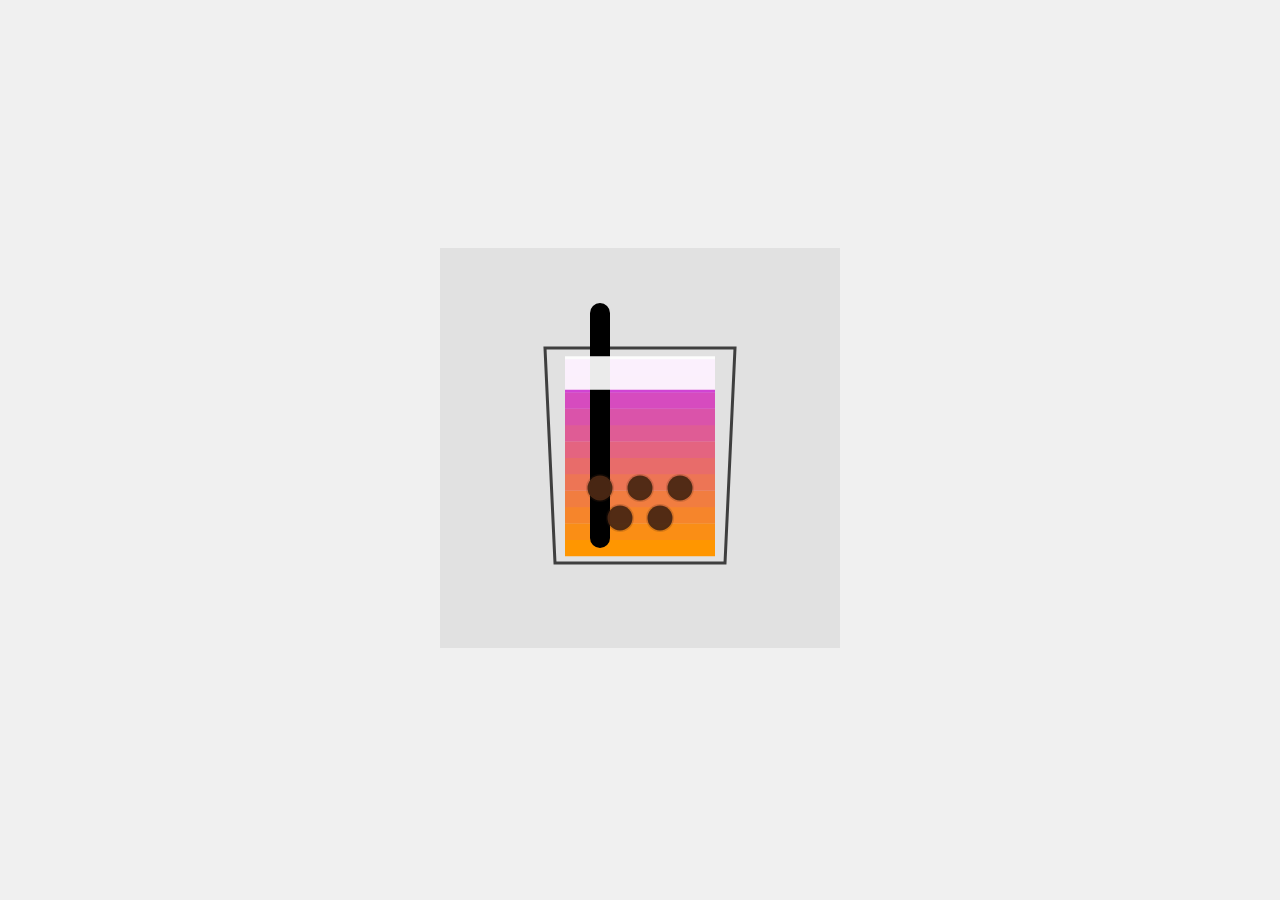
<file: puzzle/final_save/p5js/boba_gen/index.html>
<!DOCTYPE html>
<html lang="en">
<head>
    <meta charset="UTF-8">
    <meta name="viewport" content="width=device-width, initial-scale=1.0">
    <title>boba_gen</title>
    <link rel="stylesheet" href="css/style.css">
    <script src="js/p5.min.js"></script>
    
</head>
<body>
    <script src="sketch.js"></script>
</body>
</html>
</file>
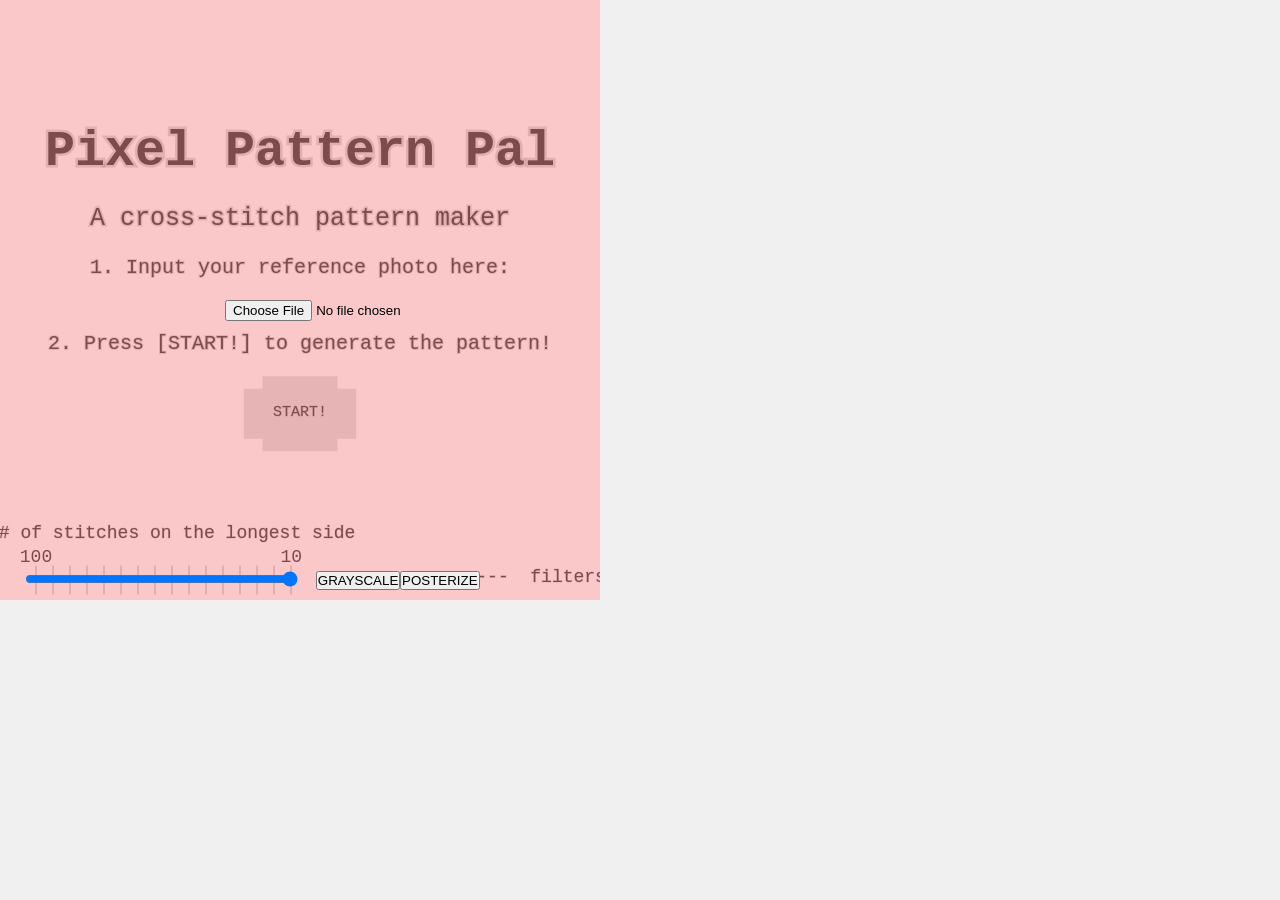
<file: puzzle/final_save/p5js/pixel_grid/index.html>
<!DOCTYPE html>
<html lang="en">
<head>
    <meta charset="UTF-8">
    <meta name="viewport" content="width=device-width, initial-scale=1.0">
    <title>pixel_grid</title>
    <link rel="stylesheet" href="css/style.css">
    <script src="js/p5.min.js"></script>
    
</head>
<body>
    <script src="sketch.js"></script>
</body>
</html>
</file>
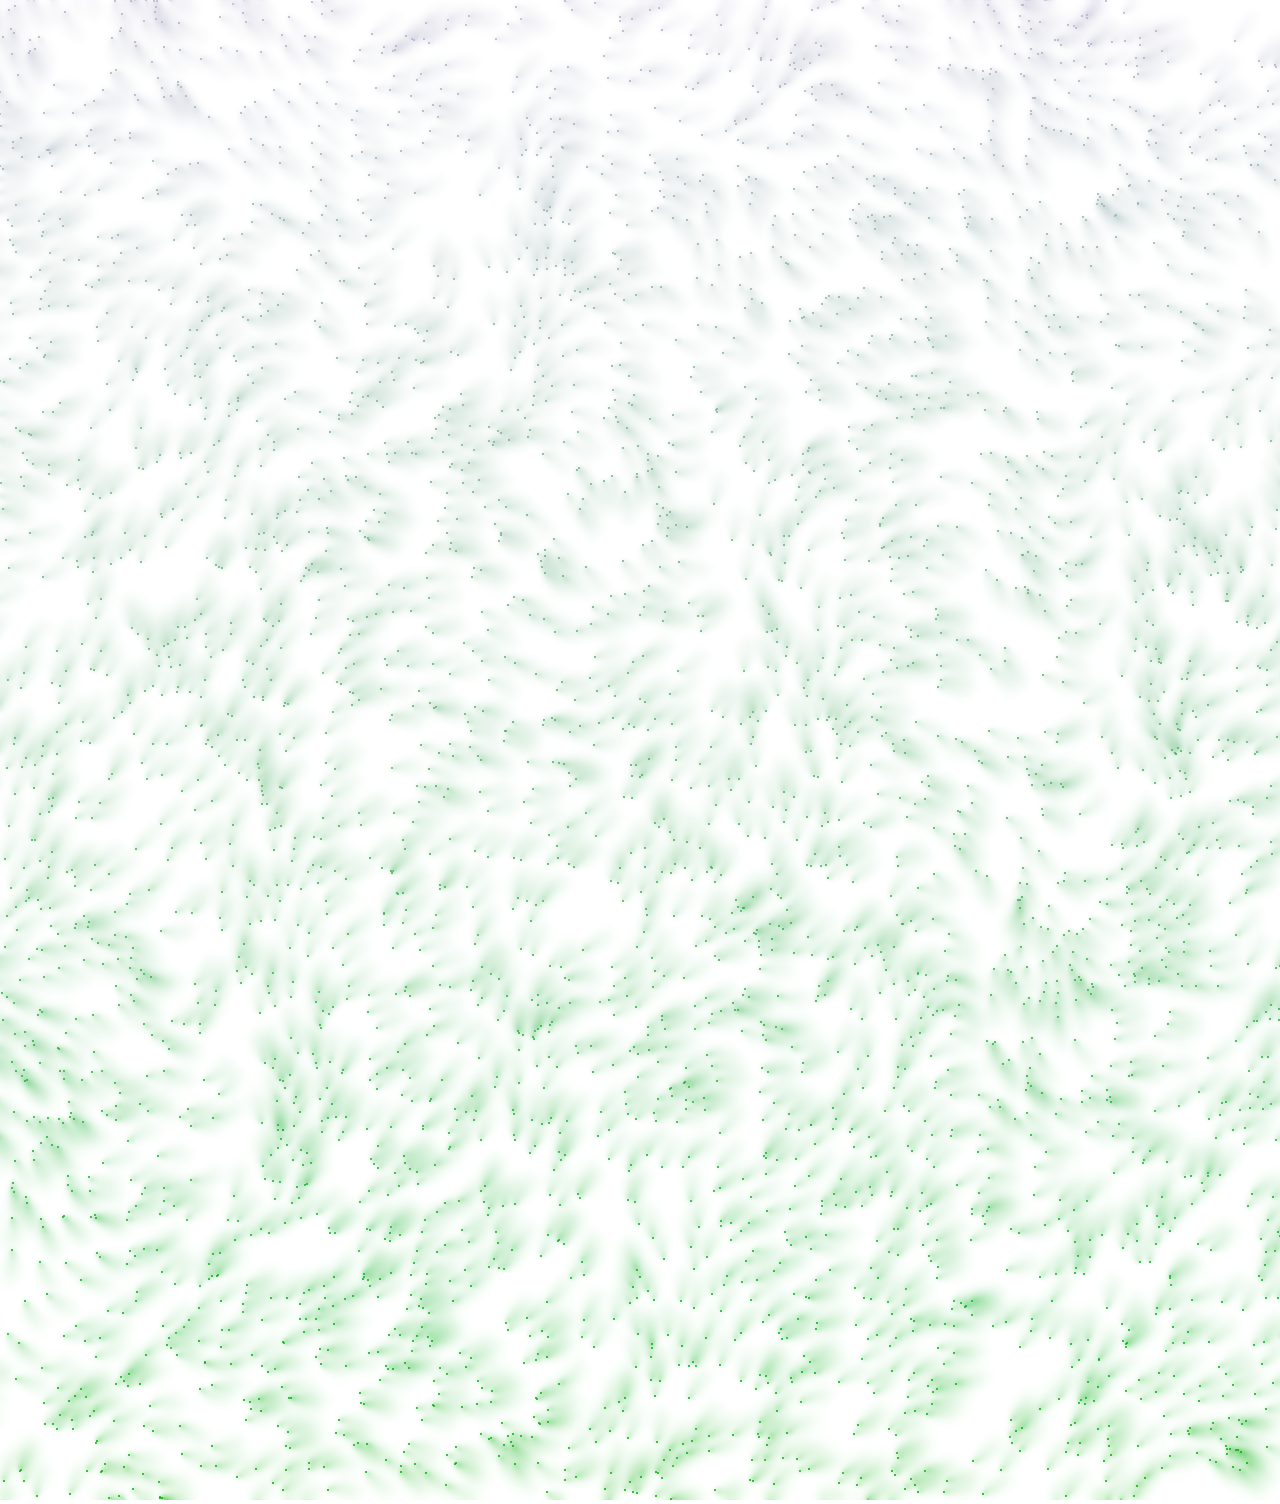
<file: puzzle/final_save/p5js/surfs_up_bg/index.html>
<!DOCTYPE html>
<html lang="en">
<head>
    <meta charset="UTF-8">
    <meta name="viewport" content="width=device-width, initial-scale=1.0">
    <title>surfs_up_bg</title>
    <link rel="stylesheet" href="css/style.css">
    <script src="js/p5.min.js"></script>
    
</head>
<body>
    <script src="sketch.js"></script>
</body>
</html>
</file>
<file: puzzle/final_save/p5js/boba_gen/css/style.css>
* {
    margin: 0;
    padding: 0;
    box-sizing: border-box;
}

body {
    display: flex;
    justify-content: center;
    align-items: center;
    min-height: 100vh;
    background: #f0f0f0;
}
</file>
<file: puzzle/final_save/p5js/pixel_grid/css/style.css>
* {
    margin: 0;
    padding: 0;
    box-sizing: border-box;
}

body {
    display: flex;
    justify-content: start;
    align-items: start;
    min-height: 100vh;
    background: #f0f0f0;
}
</file>
<file: puzzle/final_save/p5js/surfs_up_bg/css/style.css>
* {
    margin: 0;
    padding: 0;
    box-sizing: border-box;
}

body {
    display: flex;
    justify-content: center;
    align-items: center;
    min-height: 100vh;
    background: #FFF;
}
</file>
